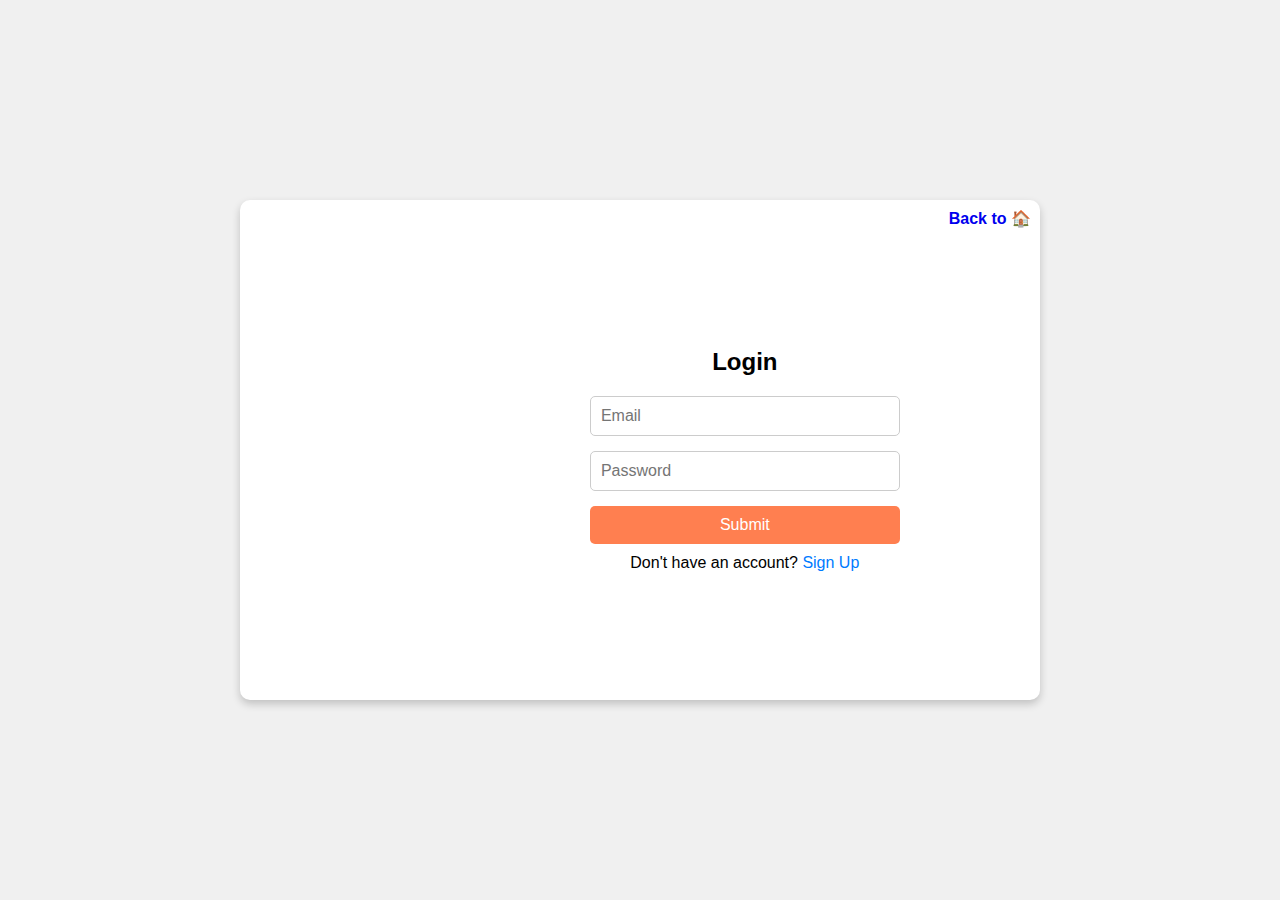
<file: login.html>
<!DOCTYPE html>
<html lang="en">
<head>
    <meta charset="UTF-8">
    <meta name="viewport" content="width=device-width, initial-scale=1.0">
    <title>Login & Signup Page</title>
    <style>
        body {
            font-family: Arial, sans-serif;
            margin: 0;
            padding: 0;
            display: flex;
            justify-content: center;
            align-items: center;
            min-height: 100vh;
            background-color: #f0f0f0;
        }

        .container {
            display: flex;
            width: 800px;
            height: 500px;
            box-shadow: 0 4px 8px rgba(0, 0, 0, 0.2);
            border-radius: 10px;
            overflow: hidden;
            background-color: #fff;
        }
        .home{
            font-weight: bold;
            padding: 9px;
            
        }
        .home a{
            text-decoration: none;
            cursor: pointer;
        }

        .image-section {
            flex: 1;
            background-size: cover;
            background-position: center;
        }

        .form-section {
            flex: 1;
            display: flex;
            flex-direction: column;
            justify-content: center;
            padding: 40px;
        }

        .form-section h2 {
            margin-bottom: 20px;
            text-align: center;
        }

        .form-section form {
            display: flex;
            flex-direction: column;
        }

        .form-section input {
            margin-bottom: 15px;
            padding: 10px;
            font-size: 16px;
            border: 1px solid #ccc;
            border-radius: 5px;
        }

        .form-section button {
            padding: 10px;
            font-size: 16px;
            border: none;
            border-radius: 5px;
            background-color:  coral;
            color: white;
            cursor: pointer;
            transition: background-color 0.3s;
        }

        .form-section button:hover {
            background-color: orangered;
        }

        .form-section .toggle {
            text-align: center;
            margin-top: 10px;
        }

        .form-section .toggle a {
            color: #007bff;
            text-decoration: none;
        }

        .form-section .toggle a:hover {
            text-decoration: underline;
        }
    </style>
</head>
<body>
    <div class="container">
        <div class="image-section" id="image-section" style="background-image: url('//dm6g3jbka53hp.cloudfront.net/static-images/login-pet-09042021.jpg');"></div>
        <div class="form-section">
            <h2 id="form-title">Login</h2>
            <form id="auth-form">
                <input type="email" id="email" placeholder="Email" required>
                <input type="password" id="password" placeholder="Password" required>
                <button type="submit">Submit</button>
                <div class="toggle">
                    <span id="toggle-text">Don't have an account? </span>
                    <a href="#" id="toggle-link">Sign Up</a>
                  
                </div>
            </form>
        </div>
        <div class="home"><a href="/index.html"> Back to 🏠 </a></div>
    </div>

    <script>
        const formTitle = document.getElementById('form-title');
        const authForm = document.getElementById('auth-form');
        const toggleText = document.getElementById('toggle-text');
        const toggleLink = document.getElementById('toggle-link');
        const imageSection = document.getElementById('image-section');

        let isLogin = true;

        toggleLink.addEventListener('click', (e) => {
            e.preventDefault();
            isLogin = !isLogin;

            if (isLogin) {
                formTitle.textContent = 'Login';
                toggleText.textContent = "Don't have an account? ";
                toggleLink.textContent = 'Sign Up';
                imageSection.style.backgroundImage = "url('//dm6g3jbka53hp.cloudfront.net/static-images/login-pet-09042021.jpg')";
                authForm.innerHTML = `
                    <input type="email" id="email" placeholder="Email" required>
                    <input type="password" id="password" placeholder="Password" required>
                    <button type="submit">Submit</button>
                    <div class="toggle">
                        <span id="toggle-text">Don't have an account? </span>
                        <a href="#" id="toggle-link">Sign Up</a>
                    </div>
                `;
            } else {
                formTitle.textContent = 'Sign Up';
                toggleText.textContent = 'Already have an account? ';
                toggleLink.textContent = 'Login';
                imageSection.style.backgroundImage = "url('//dm6g3jbka53hp.cloudfront.net/static-images/signup-pet-09042021.jpg')";
                authForm.innerHTML = `
                    <input type="text" id="name" placeholder="Name" required>
                    <input type="email" id="email" placeholder="Email" required>
                    <input type="password" id="password" placeholder="Password" required>
                    <button type="submit">Submit</button>
                    <div class="toggle">
                        <span id="toggle-text">Already have an account? </span>
                        <a href="#" id="toggle-link">Login</a>
                    </div>
                `;
            }

            // Reattach event listener to new toggle link
            document.getElementById('toggle-link').addEventListener('click', (e) => {
                e.preventDefault();
                toggleLink.click();
            });
        });
    </script>
</body>
</html>
</file>
